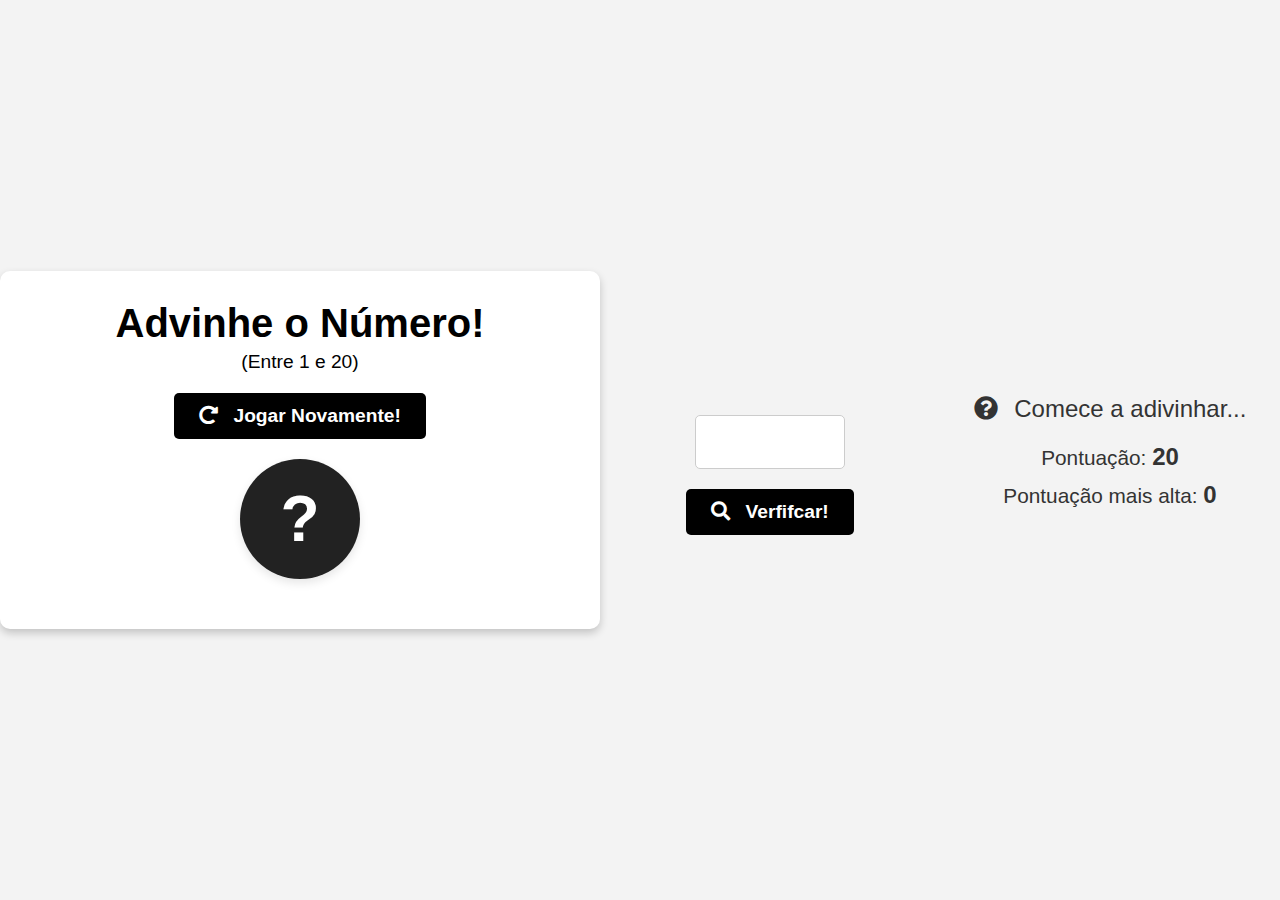
<file: 01-Advinhas/index.html>
<!DOCTYPE html>
<html lang="en">
  <head>
    <meta charset="UTF-8" />
    <meta name="viewport" content="width=device-width, initial-scale=1.0" />
    <meta http-equiv="X-UA-Compatible" content="ie=edge" />
    <link rel="stylesheet" href="style.css" />
    <link href="https://cdnjs.cloudflare.com/ajax/libs/font-awesome/5.15.4/css/all.min.css" rel="stylesheet">
    <title>Advinhe o Numero!</title>
  </head>
  <body>
    <header>
      <h1>Advinhe o Número!</h1>
      <p class="between">(Entre 1 e 20)</p>
      <button class="btn again"><i class="fas fa-redo-alt"></i> Jogar Novamente!</button>
      <div class="number">?</div>
    </header>
    <main>
      <section class="left">
        <input type="number" class="guess" />
        <button class="btn check"><i class="fas fa-search"></i> Verfifcar!</button>
      </section>
      <section class="right">
        <p class="message"><i class="fas fa-question-circle"></i> Comece a adivinhar...</p>
        <p class="label-score">Pontuação: <span class="score">20</span></p>
        <p class="label-highscore">
          Pontuação mais alta: <span class="highscore">0</span>
        </p>
      </section>
    </main>
    <script src="script.js"></script>
  </body>
</html>
</file>
<file: 01-Advinhas/style.css>
/* Reset básico */
* {
    margin: 0;
    padding: 0;
    box-sizing: border-box;
  }
  
  /* Estilo geral da página */
  body {
    font-family: 'Roboto', sans-serif;
    background-color: #f3f3f3;
    color: #333;
    display: flex;
    justify-content: center;
    align-items: center;
    height: 100vh;
    margin: 0;
    text-align: center;
  }
  
  /* Estilo do header */
  header {
    background-color: #ffffff;
    color: #000;
    padding: 30px;
    border-radius: 10px 10px 10px 10px;
    box-shadow: 0 4px 8px rgba(0, 0, 0, 0.2);
    width: 100%;
    max-width: 600px;
  }
  
  h1 {
    font-size: 2.5rem;
    font-weight: 600;
  }
  
  .between {
    font-size: 1.2rem;
    margin-top: 5px;
  }
  
  .number {
    font-size: 4rem;
    font-weight: bold;
    margin-top: 20px;
    color: #fff;
    background-color: #222;
    border-radius: 50%;
    width: 120px;
    height: 120px;
    display: flex;
    justify-content: center;
    align-items: center;
    margin: 20px auto;
    box-shadow: 0 4px 10px rgba(0, 0, 0, 0.1);
  }
  
  /* Estilo dos botões */
  .btn {
    padding: 12px 25px;
    background-color: #000000;
    color: white;
    border: none;
    border-radius: 5px;
    cursor: pointer;
    font-size: 1.2rem;
    transition: background-color 0.3s ease;
    font-weight: 600;
  }
  
  .btn:hover {
    background-color: #454545;
  }
  
  .btn:active {
    background-color: #ff2c1b;
  }
  
  .again {
    background-color: #000000;
    margin-top: 20px;
  }
  
  .again:hover {
    background-color: #565656;
  }
  
  .again:active {
    background-color: #3e8e41;
  }
  
  /* Estilos principais do conteúdo */
  main {
    display: flex;
    justify-content: space-between;
    width: 100%;
    max-width: 800px;
    margin-top: 30px;
  }
  
  /* Estilos da esquerda (entrada de número) */
  .left {
    flex: 1;
    display: flex;
    flex-direction: column;
    align-items: center;
  }
  
  input[type="number"] {
    padding: 12px;
    font-size: 1.5rem;
    border: 1px solid #ccc;
    border-radius: 5px;
    margin-top: 20px;
    text-align: center;
    width: 100%;
    max-width: 150px;
  }
  
  input[type="number"]:focus {
    border-color: #000000;
    outline: none;
  }
  
  .left .guess {
    margin-bottom: 20px; /* Espaçamento entre o input e o botão */
  }
  
  /* Estilos da direita (mensagem, score, highscore) */
  .right {
    flex: 1;
    text-align: center;
  }
  
  .message {
    font-size: 1.5rem;
    margin-bottom: 20px;
    font-weight: 500;
  }
  
  .label-score,
  .label-highscore {
    font-size: 1.3rem;
    margin-top: 10px;
  }
  
  .label-score span,
  .label-highscore span {
    font-weight: bold;
    font-size: 1.5rem;
  }
  
  @media (max-width: 768px) {
    /* Ajustes para telas menores */
    header h1 {
      font-size: 2rem;
    }
  
    .number {
      font-size: 3rem;
      width: 100px;
      height: 100px;
    }
  
    main {
      flex-direction: column;
      align-items: center;
    }
  
    .left,
    .right {
      width: 100%;
      max-width: 400px;
    }
  }
  
  /* Font Awesome ícones */
  .btn i,
  .message i {
    margin-right: 10px;
  }
  
  /* Font-family do Google Fonts */
  @import url('https://fonts.googleapis.com/css2?family=Roboto:wght@400;500;600&display=swap');
</file>
